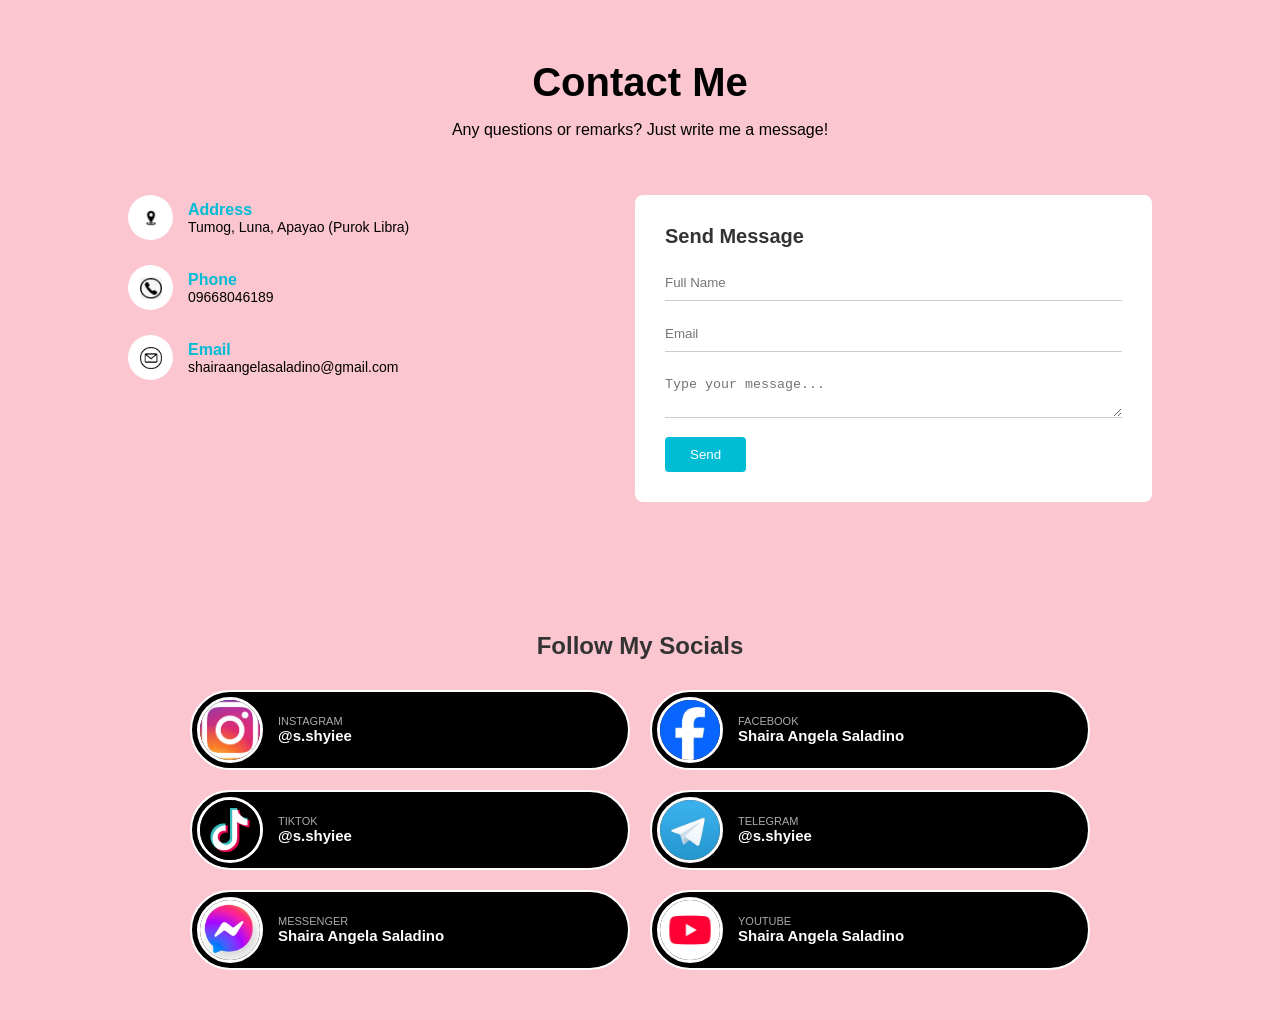
<file: contacts.html>
<!DOCTYPE html>
<html>
<head>
	<meta charset="utf-8">
	<meta name="viewport" content="width=device-width, initial-scale=1">
	<title>CONTACTS</title>
	<link rel="stylesheet" href="https://cdnjs.cloudflare.com/ajax/libs/font-awesome/6.4.2/css/all.min.css">
</head>
<style>
	       body {
            margin: 0;
            padding: 0;
            font-family: 'Segoe UI', Arial, sans-serif;
            background-color: #;
            color: white;
        }
        .contact-hero {
            position: relative;
            padding: 60px 10%;
            background-color: #fbc6cf;
            background-size: cover;
            background-position: center;
            display: flex;
            flex-direction: column;
            align-items: center;
        }
        .section-header {
            text-align: center;
            margin-bottom: 40px;
        }
        .section-header h1 { 
        	font-size: 2.5rem; 
        	margin: 0; 
            color: black;}
        	
        .section-header p {
        	color: #aaa; 
        	max-width: 600px; 
        }
        .content-wrapper {
            display: flex;
            justify-content: center;
            width: 100%;
            max-width: 1100px;
            gap: 50px;
        }
        .contact-info { flex: 1; }
        .info-item {
        	display: flex;
        	align-items: center;
        	margin-bottom: 25px;
        }
        .info-icon {
            width: 45px;
            height: 45px; 
            background: white; 
            border-radius: 50%;
            display: flex; 
            justify-content: center; 
            align-items: center; 
            margin-right: 15px;
        }
        .info-icon img { width: 22px; height: 22px; }
        .info-text h3 { margin: 0; color: #00bcd4; font-size: 16px; }
        .info-text p { margin: 0; font-size: 14px; color: black; }

        .message-form {
            flex: 1; background: white; padding: 30px; border-radius: 8px; color: #333;
        }
        .message-form h2 { margin-top: 0; font-size: 20px; }
        .form-group { margin-bottom: 15px; }
        .form-group input, .form-group textarea {
            width: 100%;
            padding: 10px 0; 
            border: none; 
            border-bottom: 1px solid #ccc; 
            outline: none;
        }
        .send-btn {
            background: #00bcd4; color: white; border: none; padding: 10px 25px; cursor: pointer; border-radius: 4px;
        }
        .social-section {
            padding: 50px 10%;
            background-color: #fbc6cf; 
            text-align: center;
        }
        .social-section h2 {
        	color: #333;
        	margin-bottom: 30px;
        }
        .social-grid {
            display: grid;
            grid-template-columns: repeat(2, 1fr);
            gap: 20px;
            max-width: 900px;
            margin: auto;
        }
        .social-card {
            display: flex;
            align-items: center;
            background: #000;
            border-radius: 100px;
            padding: 5px;
            border: 2px solid white;
        }
        .social-pic {
            width: 60px; 
            height: 60px; 
            border-radius: 50%;
            border: 3px solid white; 
            overflow: hidden; 
            flex-shrink: 0;
        }
        .social-pic img {
        	width: 100%;
        	height: 100%; 
        	object-fit: cover;
        }

        .social-text { padding: 0 15px; text-align: left; color: white; }
        .social-text span { display: block; font-size: 11px; color: #aaa; text-transform: uppercase; }
        .social-text strong { display: block; font-size: 15px; }

        @media (max-width: 900px) {
            .content-wrapper, .social-grid { grid-template-columns: 1fr; flex-direction: column; }
        }
    </style>
</head>
<body>

    <section class="contact-hero">
        <div class="section-header">
            <h1>Contact Me</h1>
            <p style="color: black;">Any questions or remarks? Just write me a message!</p>
        </div>

        <div class="content-wrapper">
            <div class="contact-info">
                <div class="info-item">
                    <div class="info-icon"><img src="loc.jpg" alt=""></div>
                    <div class="info-text"><h3>Address</h3><p>Tumog, Luna, Apayao (Purok Libra)</p></div>
                </div>
                <div class="info-item">
                    <div class="info-icon"><img src="call.jpg" alt=""></div>
                    <div class="info-text"><h3>Phone</h3><p>09668046189</p></div>
                </div>
                <div class="info-item">
                    <div class="info-icon"><img src="email.jpg" alt=""></div>
                    <div class="info-text"><h3>Email</h3><p>shairaangelasaladino@gmail.com</p></div>
                </div>
            </div>

            <div class="message-form">
                <h2>Send Message</h2>
                <div class="form-group"><input type="text" placeholder="Full Name"></div>
                <div class="form-group"><input type="email" placeholder="Email"></div>
                <div class="form-group"><textarea placeholder="Type your message..."></textarea></div>
                <button class="send-btn">Send</button>
            </div>
        </div>
    </section>

    <section class="social-section">
        <h2>Follow My Socials</h2>
        <div class="social-grid">
            <div class="social-card">
                <div class="social-pic"><img src="ig.jpg"></div>
                <div class="social-text"><span>Instagram</span><strong>@s.shyiee</strong></div>
            </div>
            <div class="social-card">
                <div class="social-pic"><img src="fb.jpg"></div>
                <div class="social-text"><span>Facebook</span><strong>Shaira Angela Saladino</strong></div>
            </div>
            <div class="social-card">
                <div class="social-pic"><img src="tt.jpg"></div>
                <div class="social-text"><span>TikTok</span><strong>@s.shyiee</strong></div>
            </div>
            <div class="social-card">
                <div class="social-pic"><img src="tg.jpg"></div>
                <div class="social-text"><span>Telegram</span><strong>@s.shyiee</strong></div>
            </div>
            <div class="social-card">
                <div class="social-pic"><img src="mess.jpg"></div>
                <div class="social-text"><span>Messenger</span><strong>Shaira Angela Saladino</strong></div>
            </div>
            <div class="social-card">
                <div class="social-pic"><img src="yt.jpg"></div>
                <div class="social-text"><span>YouTube</span><strong>Shaira Angela Saladino</strong></div>
            </div>
        </div>
    </section>

</body>
</html>
</file>
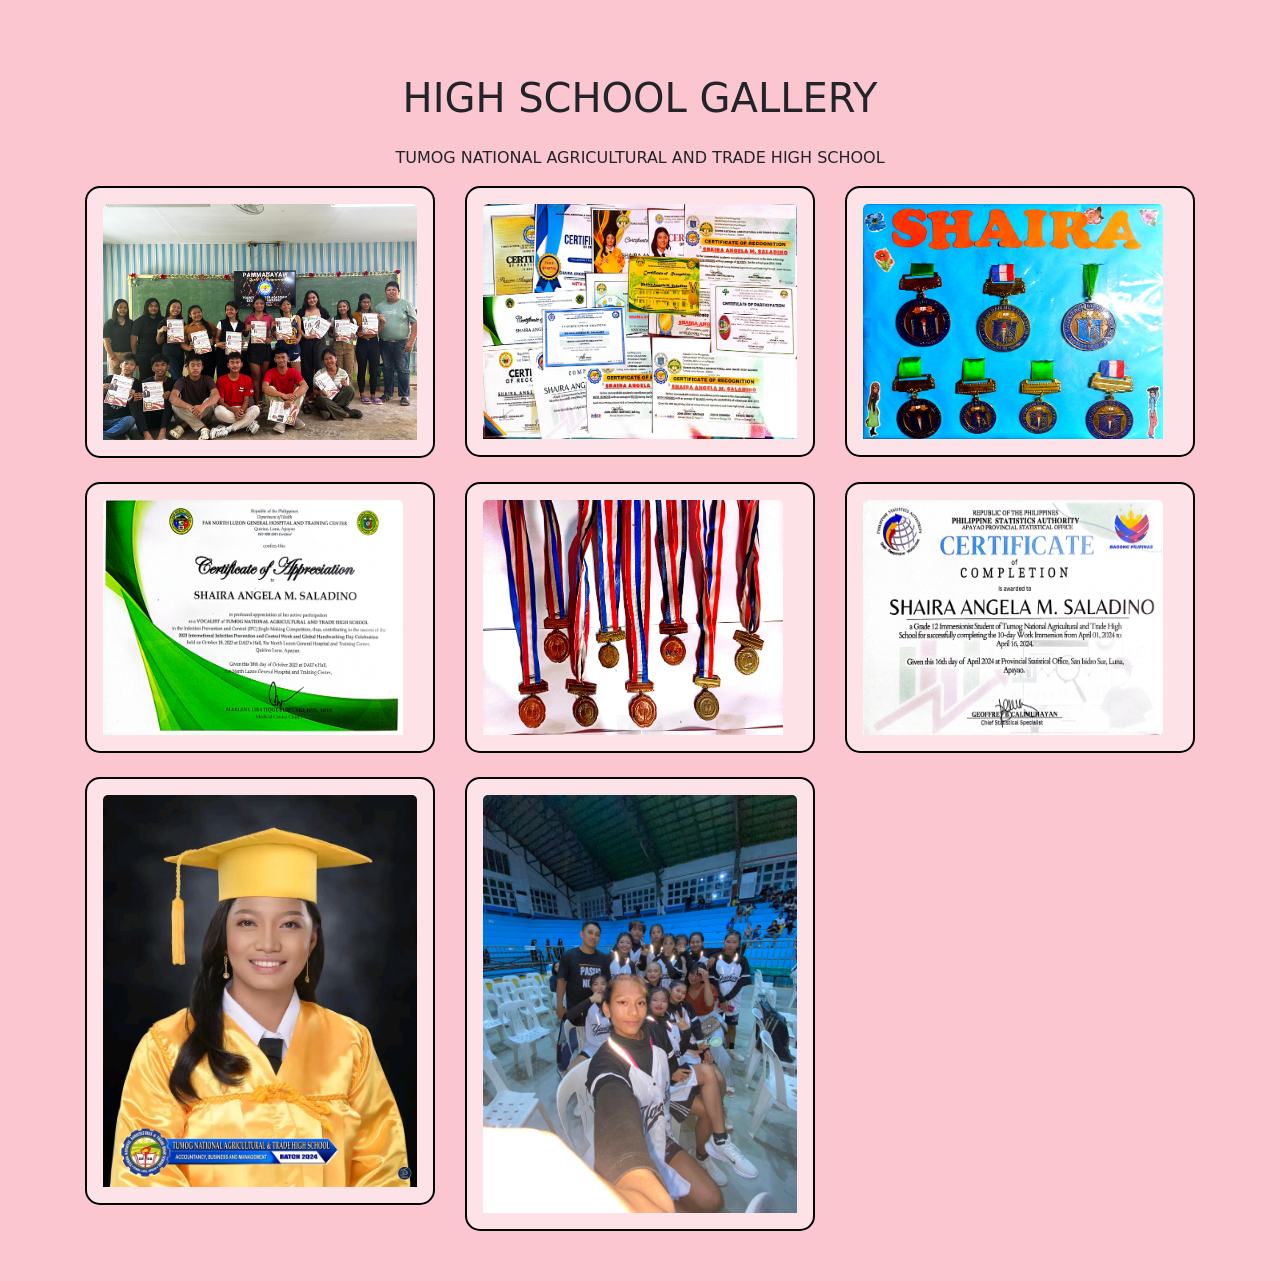
<file: hs-gallery.html>
<!DOCTYPE html>
<html>
<head>
    <meta charset="utf-8">
    <meta name="viewport" content="width=device-width, initial-scale=1">
    <title>HIGH SCHOOL GALLERY</title>
    <link href="https://cdn.jsdelivr.net/npm/bootstrap@5.3.0/dist/css/bootstrap.min.css" rel="stylesheet">
<style>
    body {
        background-color: #fbc6cf;
        padding: 50px;
    }
.gallery-card{
    border: 2px solid black;
    border-radius: 15px;
    background: rgba(255, 255, 255, 0.5);
    transition: 0.3s;
    width: 350px;
    margin: auto;
}
.gallery-card:hover{
    transition: scale(1.05);
}
.bacl-link{
    color: #c154779;
    font-weight: bold;
    text-decoration: none;
}
</style>
</head>
<body>
    <div class="container text-center">
        <a href="aboutme.html" class="back-link"></a>
            <h1 class="my-4">HIGH SCHOOL GALLERY</h1>
            <p>TUMOG NATIONAL AGRICULTURAL AND TRADE HIGH SCHOOL</p>
            
            <div class="row g-4">
                <div class="col-md-4">
                    <div class="card gallery-card p-3">
                        <img src="red.jpeg" class="card-img-top" alt="graduation">
                    </div>
                </div>
                <div class="col-md-4">
                    <div class="card gallery-card p-3">
                        <img src="cert.jpg" class="card-img-top" alt="graduation" style="height: 235px">
                </div>
            </div>
                <div class="col-md-4">
                    <div class="card gallery-card p-3">
                        <img src="medal.jpg" class="card-img-top" alt="graduation" style="height: 235px; width: 300px;">
                </div>
            </div>
            <div class="col-md-4">
                    <div class="card gallery-card p-3">
                        <img src="jingle.jpg" class="card-img-top" alt="graduation" style="height: 235px; width: 300px;">
                </div>
            </div>
            <div class="col-md-4">
                    <div class="card gallery-card p-3">
                        <img src="meds.jpg" class="card-img-top" alt="graduation" style="height: 235px; width: 300px;">
                </div>
            </div>
            <div class="col-md-4">
                    <div class="card gallery-card p-3">
                        <img src="im.jpg" class="card-img-top" alt="graduation" style="height: 235px; width: 300px;">
                </div>
            </div>
            <div class="col-md-4">
                    <div class="card gallery-card p-3">
                        <img src="hsgrad.jpg" class="card-img-top" alt="graduation" class="center-image" style="max-height: 80vh; max-width: 80vh; align-items: center;">
                </div>
            </div>
         <div class="col-md-4">
                    <div class="card gallery-card p-3">
                        <img src="hh.jpeg" class="card-img-top" alt="graduation" class="center-image" style="max-height: 62vh; max-width: 80vh; align-items: center;">
                </div>
            </div>
    </div>
    </div>
</body>
</file>
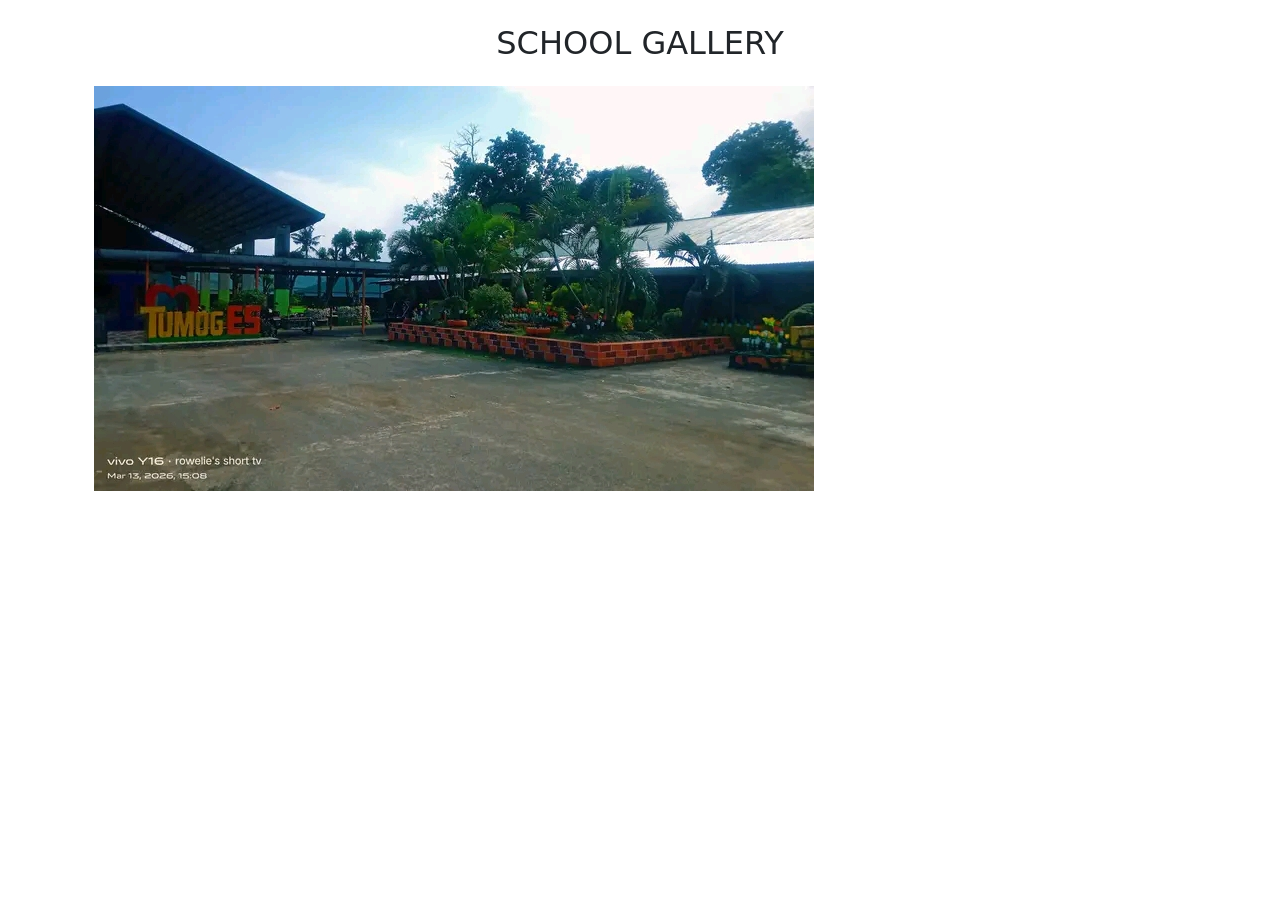
<file: logo.html>
<!DOCTYPE html>
<html>
<head>
	<meta charset="utf-8">
	<meta name="viewport" content="width=device-width, initial-scale=1">
	<title> ELEMENTARY</title>
	<link href="https://cdn.jsdelivr.net/npm/bootstrap@5.3.0/dist/css/bootstrap.min.css" rel="stylesheet">
</head>
<body>
	<div class="container mt-4">
		<h2 class="text-center">SCHOOL GALLERY</h2>

		<div class="container mt-4">
			<img src="elem.jpg">
</body>
</html>
</file>
